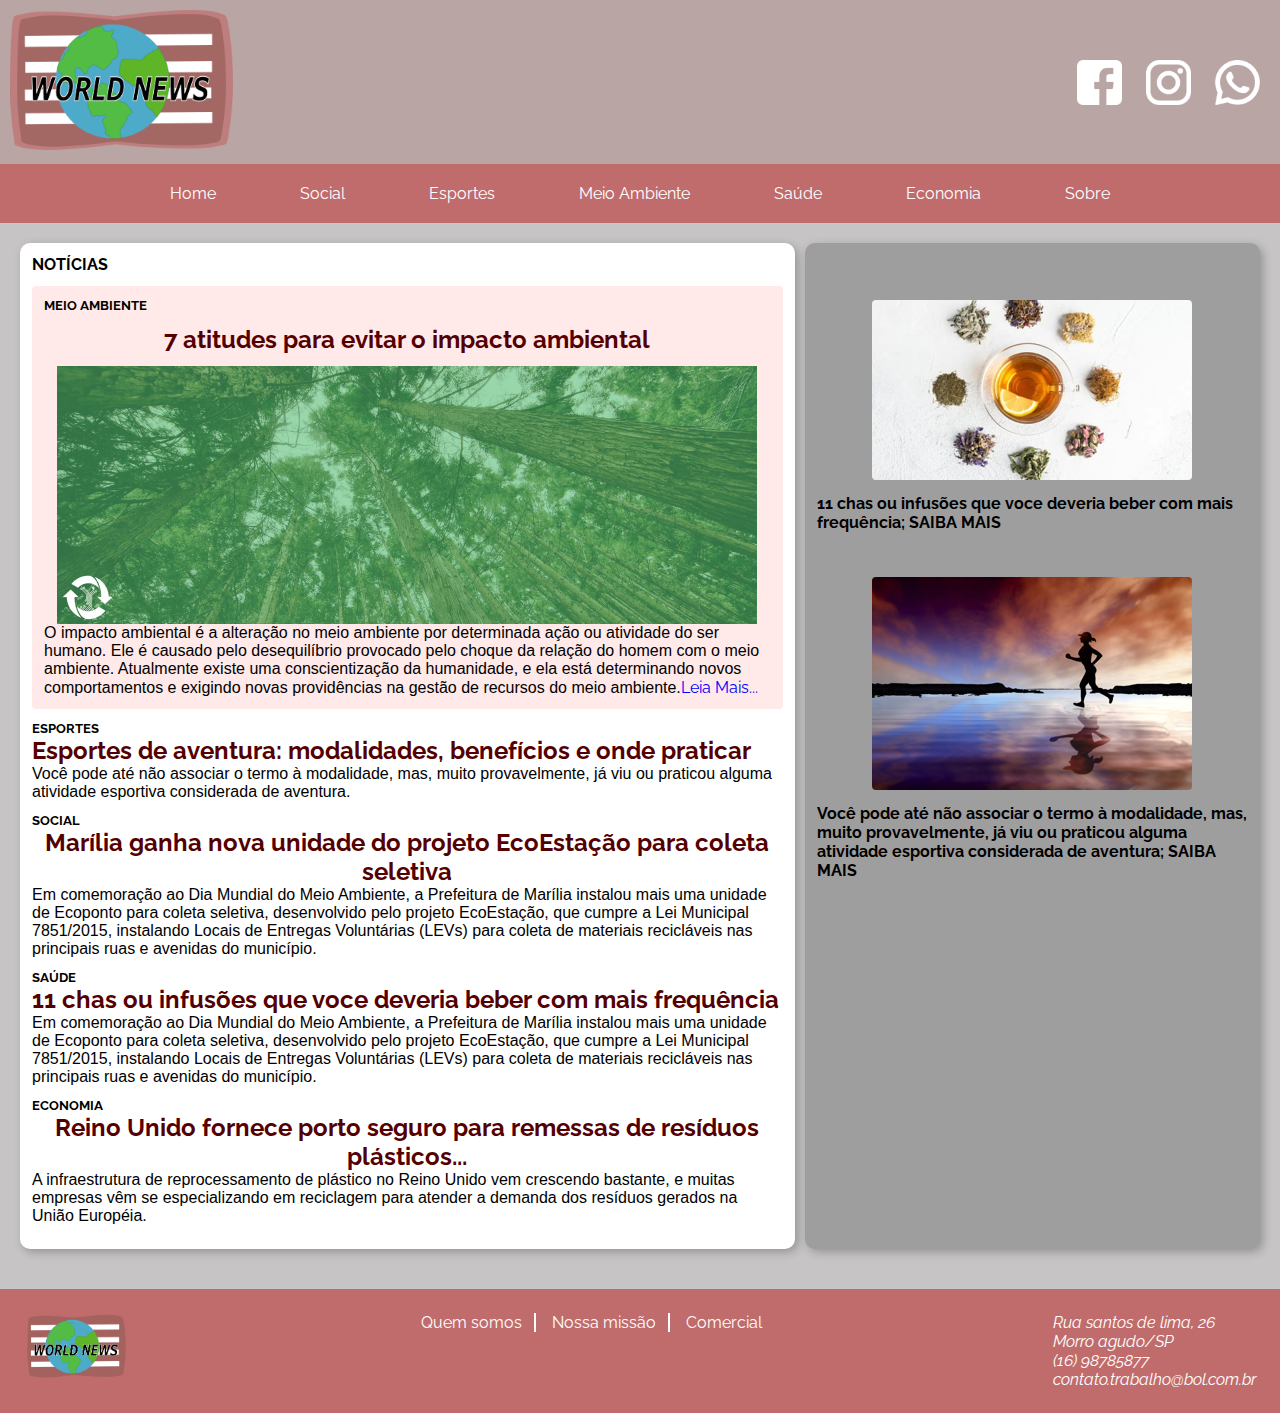
<file: index.html>
<!DOCTYPE html>
<html lang="en">
<head>
    <meta charset="UTF-8">
    <meta http-equiv="X-UA-Compatible" content="IE=edge">
    <meta name="viewport" content="width=device-width, initial-scale=1.0">
    <link rel="icon" type="image/png" sizes="32x32" href="/favicon-32x32.png">
    <link rel="icon" type="image/png" sizes="16x16" href="/favicon-16x16.png">
    <link rel="shortcut icon" href="img/favicon.ico" type="image/x-icon">
    <link rel="stylesheet" href="css/style.css">
    <title>World News</title>
</head>
<body>
    <header id="cabecalho">
        <a href="index.html">
            <img  id="logo" src="img/New_logo.png" alt="mundo-noticias">
        </a>    
        <nav id="social">
            <ul>
                <li>
                    <a href="#">
                        <img src="img/facebook-64x64.png" alt="Facebook">
                        <span>/World_News</span>
                    </a>
                </li>
                <li>
                    <a href="#">
                        <img src="img/instagram-64x64.png" alt="Instagram">
                        <span>@World_News</span>
                    </a>
                </li>
                <li>
                    <a href="#">
                        <img src="img/whatsapp-64x64.png" alt="Whatspp">
                        <span>16-991651452</span>
                    </a>
                </li>
            </ul>
        </nav>
    </header>

    <nav id="menu">
        <div id="menu-contraido">
            <input type="checkbox">
            <span></span>
        
            <ul>
                <li>
                    <a href="index.html">Home</a>
                </li>

                <li>
                    <a href="social.html">Social</a>
                </li>

                <li>
                    <a href="esportes.html">Esportes</a>
                </li>

                <li>
                    <a href="meio-ambiente.html">Meio Ambiente</a>
                </li>

                <li>
                    <a href="saude.html">Saúde</a>
                </li>

                <li>
                    <a href="economia.html">Economia</a>
                </li>

                <li>
                    <a href="sobre.html">Sobre</a>
                </li>

            </ul>
        </div>
    </nav>

    <div id="content">
        <main id="area-conteudo">
            <h1>Notícias</h1>
            <article class="destaque">
                <h2>Meio ambiente</h2>
                <h1 class="title-destaque"><a href="meio-ambiente.html">7 atitudes para evitar o impacto ambiental</a></h1>
                <img src="img/impacto-ambiental.png" alt="meio-ambiente">
                <p>O impacto ambiental é a alteração no meio ambiente por determinada ação ou atividade do ser humano. Ele é causado pelo desequilíbrio provocado pelo choque da relação do homem com o meio ambiente. Atualmente existe uma conscientização da humanidade, e ela está determinando novos comportamentos e exigindo novas providências na gestão de recursos do meio ambiente.<a href="/meio-ambiente.html">Leia Mais...</a></p>
            </article>

            <article> 
                <h2>Esportes</h2>
                <h1 class="body-article"><a href="esportes.html">Esportes de aventura: modalidades, benefícios e onde praticar</a></h1>
                <p>Você pode até não associar o termo à modalidade, mas, muito provavelmente, já viu ou praticou alguma atividade esportiva considerada de aventura.</p>
            </article>

            <article> 
                <h2>Social</h2>
                <h1 class="body-article"><a href="social.html">Marília ganha nova unidade do projeto EcoEstação para coleta seletiva</a></h1>
                <p>Em comemoração ao Dia Mundial do Meio Ambiente, a Prefeitura de Marília instalou mais uma unidade de Ecoponto para coleta seletiva, desenvolvido pelo projeto EcoEstação, que cumpre a Lei Municipal 7851/2015, instalando Locais de Entregas Voluntárias (LEVs) para coleta de materiais recicláveis nas principais ruas e avenidas do município.</p>
            </article>

            <article> 
                <h2>Saúde</h2>
                <h1 class="body-article"><a href="saude.html">11 chas ou infusões que voce deveria beber com mais frequência</a></h1>
                <p>Em comemoração ao Dia Mundial do Meio Ambiente, a Prefeitura de Marília instalou mais uma unidade de Ecoponto para coleta seletiva, desenvolvido pelo projeto EcoEstação, que cumpre a Lei Municipal 7851/2015, instalando Locais de Entregas Voluntárias (LEVs) para coleta de materiais recicláveis nas principais ruas e avenidas do município.</p>
            </article>

            <article> 
                <h2>Economia</h2>
                <h1 class="body-article"><a href="economia.html">Reino Unido fornece porto seguro para remessas de resíduos plásticos...</a></h1>
                <p>A infraestrutura de reprocessamento de plástico no Reino Unido vem crescendo bastante, e muitas empresas vêm se especializando em reciclagem para atender a demanda dos resíduos gerados na União Européia.</p>
            </article>
        </main>

        <aside>
            <article>
                <img src="img/cha-aside.png" alt="Foto de folhas" title="Foto: sohail">
                <h1><a href="saude.html">11 chas ou infusões que voce deveria beber com mais frequência; SAIBA MAIS</a></h1>
            </article>

            <article>
                <img src="img/aside-corrida.png" alt="Esporte" title="Foto: sohail">
                <h1><a href="esportes.html"><p>Você pode até não associar o termo à modalidade, mas, muito provavelmente, já viu ou praticou alguma atividade esportiva considerada de aventura; SAIBA MAIS</p></a></h1>
            </article>
        </aside>

    </div>

    <footer>
        <img src="img/New_logo.png" alt="logo"/> 
        <ul>
            <li><a href="#">Quem somos</a></li>
            <li><a href="#">Nossa missão</a></li>
            <li><a href="#">Comercial</a></li>
        </ul>
        <address>
            Rua santos de lima, 26<br>
            Morro agudo/SP<br>
            <a href="tell:+551698785877">(16) 98785877</a><br>
            <a href="mailto:contato.trabalho@bol.com.br">contato.trabalho@bol.com.br</a>
        </address>
    </footer>
    
</body>
</html>
</file>
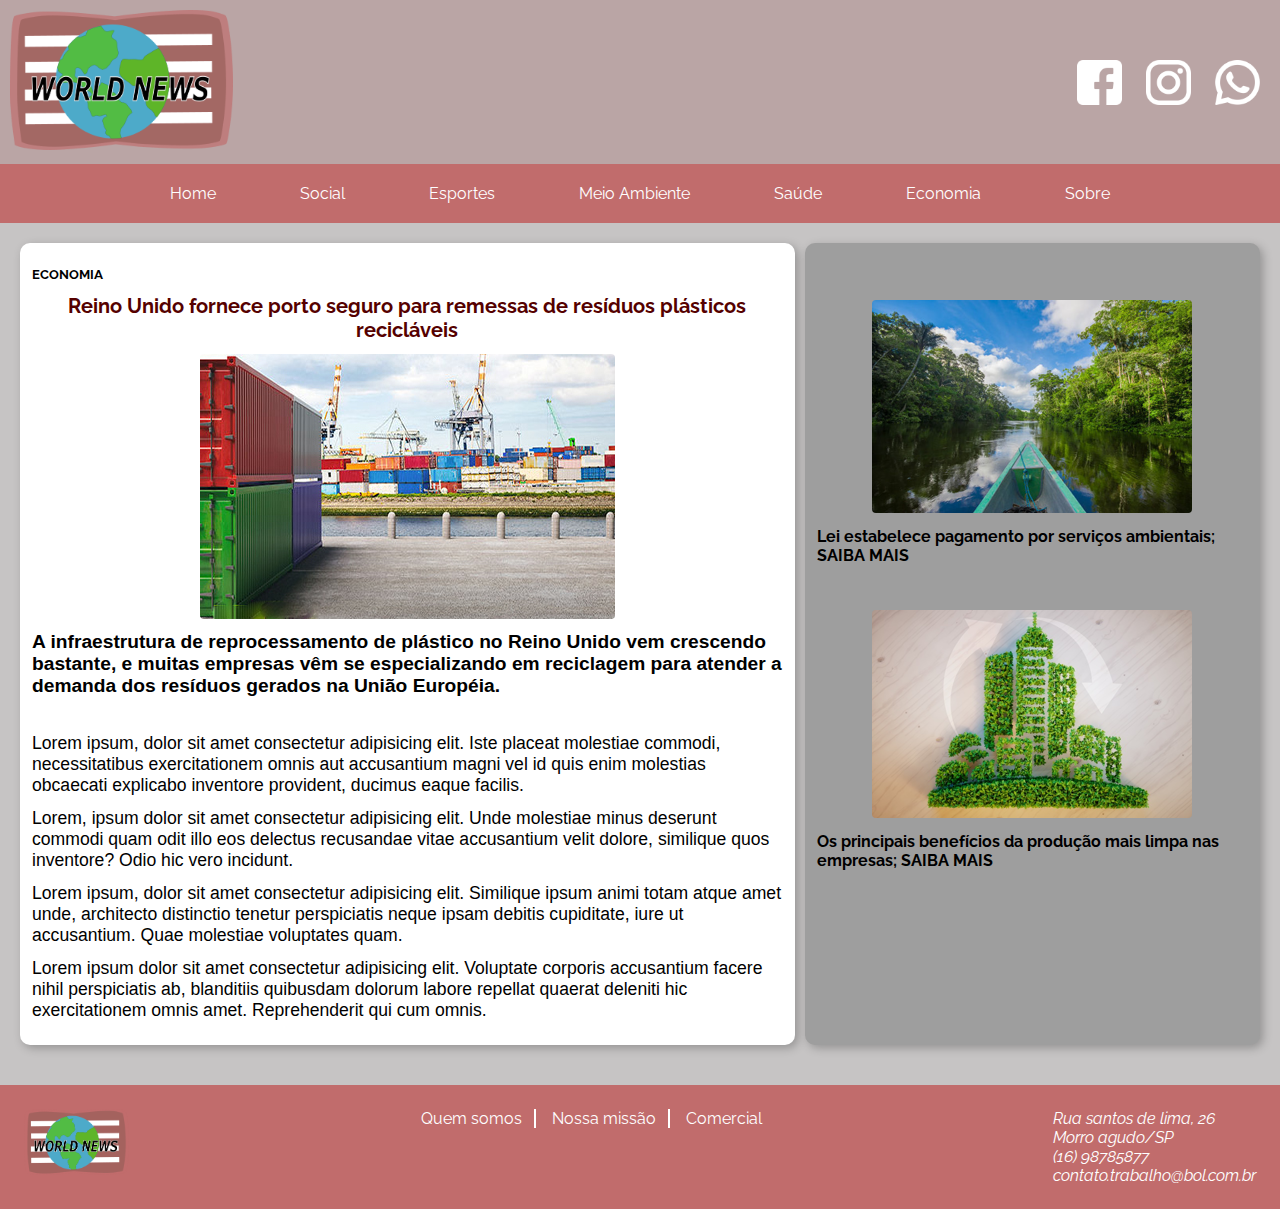
<file: economia.html>
<!DOCTYPE html>
<html lang="en">
<head>
    <meta charset="UTF-8">
    <meta http-equiv="X-UA-Compatible" content="IE=edge">
    <meta name="viewport" content="width=device-width, initial-scale=1.0">
    <link rel="icon" type="image/png" sizes="32x32" href="/favicon-32x32.png">
    <link rel="icon" type="image/png" sizes="16x16" href="/favicon-16x16.png">
    <link rel="shortcut icon" href="img/favicon.ico" type="image/x-icon">
    <link rel="stylesheet" href="css/style.css">
    <title>World News</title>
</head>
<body>
    <header id="cabecalho">
        <a href="index.html">
            <img  id="logo" src="img/New_logo.png" alt="mundo-noticias">
        </a>    
        <nav id="social">
            <ul>
                <li>
                    <a href="#">
                        <img src="img/facebook-64x64.png" alt="Facebook">
                        <span>/World_News</span>
                    </a>
                </li>
                <li>
                    <a href="#">
                        <img src="img/instagram-64x64.png" alt="Instagram">
                        <span>@World_News</span>
                    </a>
                </li>
                <li>
                    <a href="#">
                        <img src="img/whatsapp-64x64.png" alt="Whatspp">
                        <span>16-991651452</span>
                    </a>
                </li>
            </ul>
        </nav>
    </header>

    <nav id="menu">
        <div id="menu-contraido">
            <input type="checkbox">
            <span></span>
        
            <ul>
                <li>
                    <a href="index.html">Home</a>
                </li>

                <li>
                    <a href="social.html">Social</a>
                </li>

                <li>
                    <a href="esportes.html">Esportes</a>
                </li>

                <li>
                    <a href="meio-ambiente.html">Meio Ambiente</a>
                </li>

                <li>
                    <a href="saude.html">Saúde</a>
                </li>

                <li>
                    <a href="economia.html">Economia</a>
                </li>

                <li>
                    <a href="sobre.html">Sobre</a>
                </li>

            </ul>
        </div>
    </nav>

    <div id="content">
        <main id="area-conteudo">
            <article class="individual">
                <h2>Economia</h2>
                <h1>Reino Unido fornece porto seguro para remessas de resíduos plásticos recicláveis</h1>
                <img src="img/economia.png" alt="saúde">
                <div class="foto-texto">
                    <p>A infraestrutura de reprocessamento de plástico no Reino Unido vem crescendo bastante, e muitas empresas vêm se especializando em reciclagem para atender a demanda dos resíduos gerados na União Européia.</p>
                </div>
                <p>Lorem ipsum, dolor sit amet consectetur adipisicing elit. Iste placeat molestiae commodi, necessitatibus exercitationem omnis aut accusantium magni vel id quis enim molestias obcaecati explicabo inventore provident, ducimus eaque facilis.</p>
                
                <p>Lorem, ipsum dolor sit amet consectetur adipisicing elit. Unde molestiae minus deserunt commodi quam odit illo eos delectus recusandae vitae accusantium velit dolore, similique quos inventore? Odio hic vero incidunt.</p>

                <p>Lorem ipsum, dolor sit amet consectetur adipisicing elit. Similique ipsum animi totam atque amet unde, architecto distinctio tenetur perspiciatis neque ipsam debitis cupiditate, iure ut accusantium. Quae molestiae voluptates quam.</p>

                <p>Lorem ipsum dolor sit amet consectetur adipisicing elit. Voluptate corporis accusantium facere nihil perspiciatis ab, blanditiis quibusdam dolorum labore repellat quaerat deleniti hic exercitationem omnis amet. Reprehenderit qui cum omnis.</p>
            </article>
        </main>

        <aside>
            <article>
                <img src="img/preservação.png" alt="Serviço ambiental" title="Foto: sohail">
                <h1><a href="economia.html">Lei estabelece pagamento por serviços ambientais; SAIBA MAIS</a></h1>
            </article>

            <article>
                <img src="img/producao-limpa.png" alt="Beneficios da produção" title="Foto: sohail">
                <h1><a href="economia.html">Os principais benefícios da produção mais limpa nas empresas; SAIBA MAIS</a></h1>
            </article>
        </aside>

    </div>

    <footer>
        <img src="img/New_logo.png" alt="logo"/> 
        <ul>
            <li><a href="#">Quem somos</a></li>
            <li><a href="#">Nossa missão</a></li>
            <li><a href="#">Comercial</a></li>
        </ul>
        <address>
            Rua santos de lima, 26<br>
            Morro agudo/SP<br>
            <a href="tell:+551698785877">(16) 98785877</a><br>
            <a href="mailto:contato.trabalho@bol.com.br">contato.trabalho@bol.com.br</a>
        </address>
    </footer>
    
</body>
</html>
</file>
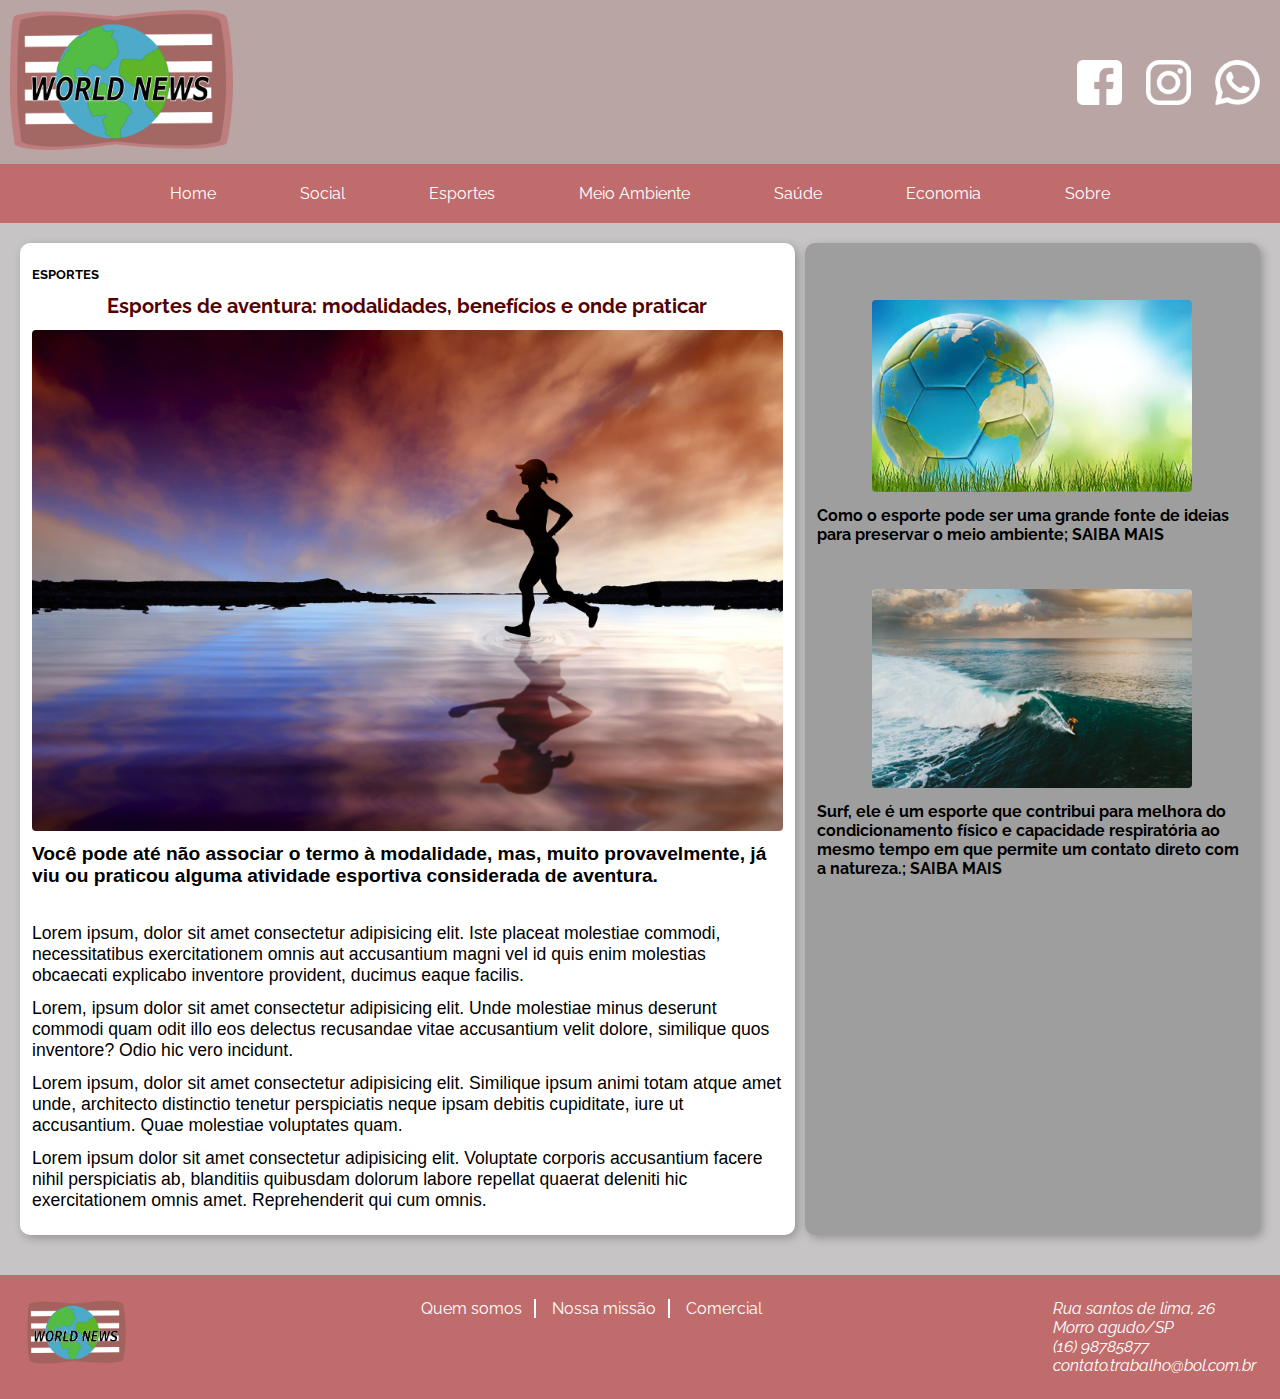
<file: esportes.html>
<!DOCTYPE html>
<html lang="en">
<head>
    <meta charset="UTF-8">
    <meta http-equiv="X-UA-Compatible" content="IE=edge">
    <meta name="viewport" content="width=device-width, initial-scale=1.0">
    <link rel="icon" type="image/png" sizes="32x32" href="/favicon-32x32.png">
    <link rel="icon" type="image/png" sizes="16x16" href="/favicon-16x16.png">
    <link rel="shortcut icon" href="img/favicon.ico" type="image/x-icon">
    <link rel="stylesheet" href="css/style.css">
    <title>World News</title>
</head>
<body>
    <header id="cabecalho">
        <a href="index.html">
            <img  id="logo" src="img/New_logo.png" alt="mundo-noticias">
        </a>    
        <nav id="social">
            <ul>
                <li>
                    <a href="#">
                        <img src="img/facebook-64x64.png" alt="Facebook">
                        <span>/World_News</span>
                    </a>
                </li>
                <li>
                    <a href="#">
                        <img src="img/instagram-64x64.png" alt="Instagram">
                        <span>@World_News</span>
                    </a>
                </li>
                <li>
                    <a href="#">
                        <img src="img/whatsapp-64x64.png" alt="Whatspp">
                        <span>16-991651452</span>
                    </a>
                </li>
            </ul>
        </nav>
    </header>

    <nav id="menu">
        <div id="menu-contraido">
            <input type="checkbox">
            <span></span>
        
            <ul>
                <li>
                    <a href="index.html">Home</a>
                </li>

                <li>
                    <a href="social.html">Social</a>
                </li>

                <li>
                    <a href="esportes.html">Esportes</a>
                </li>

                <li>
                    <a href="meio-ambiente.html">Meio Ambiente</a>
                </li>

                <li>
                    <a href="saude.html">Saúde</a>
                </li>

                <li>
                    <a href="economia.html">Economia</a>
                </li>

                <li>
                    <a href="sobre.html">Sobre</a>
                </li>

            </ul>
        </div>
    </nav>

    <div id="content">
        <main id="area-conteudo">
            <article class="individual">
                <h2>Esportes</h2>
                <h1>Esportes de aventura: modalidades, benefícios e onde praticar</h1>
                <img src="img/corrida.png" alt="Esportes">
                <div class="foto-texto">
                    <p>Você pode até não associar o termo à modalidade, mas, muito provavelmente, já viu ou praticou alguma atividade esportiva considerada de aventura.</p>
                </div>
                <p>Lorem ipsum, dolor sit amet consectetur adipisicing elit. Iste placeat molestiae commodi, necessitatibus exercitationem omnis aut accusantium magni vel id quis enim molestias obcaecati explicabo inventore provident, ducimus eaque facilis.</p>
                
                <p>Lorem, ipsum dolor sit amet consectetur adipisicing elit. Unde molestiae minus deserunt commodi quam odit illo eos delectus recusandae vitae accusantium velit dolore, similique quos inventore? Odio hic vero incidunt.</p>

                <p>Lorem ipsum, dolor sit amet consectetur adipisicing elit. Similique ipsum animi totam atque amet unde, architecto distinctio tenetur perspiciatis neque ipsam debitis cupiditate, iure ut accusantium. Quae molestiae voluptates quam.</p>

                <p>Lorem ipsum dolor sit amet consectetur adipisicing elit. Voluptate corporis accusantium facere nihil perspiciatis ab, blanditiis quibusdam dolorum labore repellat quaerat deleniti hic exercitationem omnis amet. Reprehenderit qui cum omnis.</p>
            </article>
        </main>

        <aside>
            <article>
                <img src="img/aside-esporte.png" alt="Esporte-meio-ambiente" title="Foto: sohail">
                <h1><a href="esportes.html">Como o esporte pode ser uma grande fonte de ideias para preservar o meio ambiente; SAIBA MAIS</a></h1>
            </article>

            <article>
                <img src="img/surf.png" alt="Surf" title="Foto: sohail">
                <h1><a href="esportes.html">Surf, ele é um esporte que contribui para melhora do condicionamento físico e capacidade respiratória ao mesmo tempo em que permite um contato direto com a natureza.; SAIBA MAIS</a></h1>
            </article>
        </aside>

    </div>

    <footer>
        <img src="img/New_logo.png" alt="logo"/> 
        <ul>
            <li><a href="#">Quem somos</a></li>
            <li><a href="#">Nossa missão</a></li>
            <li><a href="#">Comercial</a></li>
        </ul>
        <address>
            Rua santos de lima, 26<br>
            Morro agudo/SP<br>
            <a href="tell:+551698785877">(16) 98785877</a><br>
            <a href="mailto:contato.trabalho@bol.com.br">contato.trabalho@bol.com.br</a>
        </address>
    </footer>
    
</body>
</html>
</file>
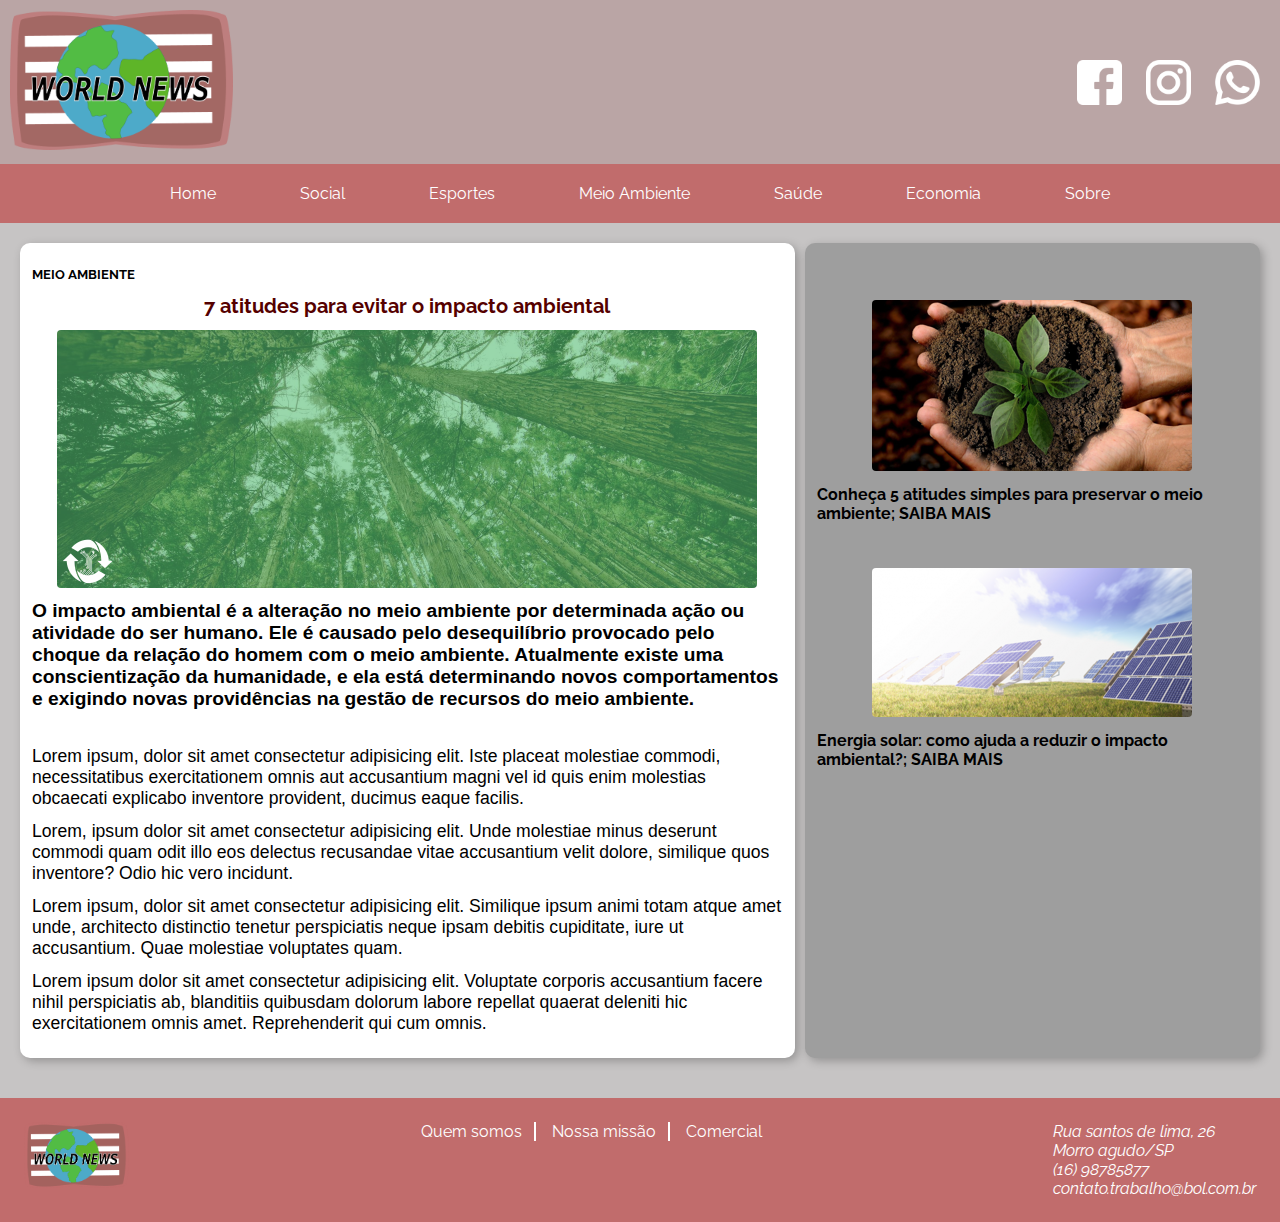
<file: meio-ambiente.html>
<!DOCTYPE html>
<html lang="en">
<head>
    <meta charset="UTF-8">
    <meta http-equiv="X-UA-Compatible" content="IE=edge">
    <meta name="viewport" content="width=device-width, initial-scale=1.0">
    <link rel="icon" type="image/png" sizes="32x32" href="/favicon-32x32.png">
    <link rel="icon" type="image/png" sizes="16x16" href="/favicon-16x16.png">
    <link rel="shortcut icon" href="img/favicon.ico" type="image/x-icon">
    <link rel="stylesheet" href="css/style.css">
    <title>World News</title>
</head>
<body>
    <header id="cabecalho">
        <a href="index.html">
            <img  id="logo" src="img/New_logo.png" alt="mundo-noticias">
        </a>    
        <nav id="social">
            <ul>
                <li>
                    <a href="#">
                        <img src="img/facebook-64x64.png" alt="Facebook">
                        <span>/World_News</span>
                    </a>
                </li>
                <li>
                    <a href="#">
                        <img src="img/instagram-64x64.png" alt="Instagram">
                        <span>@World_News</span>
                    </a>
                </li>
                <li>
                    <a href="#">
                        <img src="img/whatsapp-64x64.png" alt="Whatspp">
                        <span>16-991651452</span>
                    </a>
                </li>
            </ul>
        </nav>
    </header>

    <nav id="menu">
        <div id="menu-contraido">
            <input type="checkbox">
            <span></span>
        
            <ul>
                <li>
                    <a href="index.html">Home</a>
                </li>

                <li>
                    <a href="social.html">Social</a>
                </li>

                <li>
                    <a href="esportes.html">Esportes</a>
                </li>

                <li>
                    <a href="meio-ambiente.html">Meio Ambiente</a>
                </li>

                <li>
                    <a href="saude.html">Saúde</a>
                </li>

                <li>
                    <a href="economia.html">Economia</a>
                </li>

                <li>
                    <a href="sobre.html">Sobre</a>
                </li>

            </ul>
        </div>
    </nav>

    <div id="content">
        <main id="area-conteudo">
            <article class="individual">
                <h2>Meio ambiente</h2>
                <h1>7 atitudes para evitar o impacto ambiental</h1>
                <img src="img/impacto-ambiental.png" alt="meio-ambiente">
                <div class="foto-texto">
                    <p>O impacto ambiental é a alteração no meio ambiente por determinada ação ou atividade do ser humano. Ele é causado pelo desequilíbrio provocado pelo choque da relação do homem com o meio ambiente. Atualmente existe uma conscientização da humanidade, e ela está determinando novos comportamentos e exigindo novas providências na gestão de recursos do meio ambiente.</p>
                </div>
                <p>Lorem ipsum, dolor sit amet consectetur adipisicing elit. Iste placeat molestiae commodi, necessitatibus exercitationem omnis aut accusantium magni vel id quis enim molestias obcaecati explicabo inventore provident, ducimus eaque facilis.</p>
                
                <p>Lorem, ipsum dolor sit amet consectetur adipisicing elit. Unde molestiae minus deserunt commodi quam odit illo eos delectus recusandae vitae accusantium velit dolore, similique quos inventore? Odio hic vero incidunt.</p>

                <p>Lorem ipsum, dolor sit amet consectetur adipisicing elit. Similique ipsum animi totam atque amet unde, architecto distinctio tenetur perspiciatis neque ipsam debitis cupiditate, iure ut accusantium. Quae molestiae voluptates quam.</p>

                <p>Lorem ipsum dolor sit amet consectetur adipisicing elit. Voluptate corporis accusantium facere nihil perspiciatis ab, blanditiis quibusdam dolorum labore repellat quaerat deleniti hic exercitationem omnis amet. Reprehenderit qui cum omnis.</p>
            </article>
        </main>

        <aside>
            <article>
                <img src="img/dicas-preservacao.png" alt="sol" title="Foto: sohail">
                <h1><a href="meio-ambiente.html">Conheça 5 atitudes simples para preservar o meio ambiente; SAIBA MAIS</a></h1>
            </article>

            <article>
                <img src="img/energia-solar.png" alt="sol" title="Foto: sohail">
                <h1><a href="meio-ambiente.html">Energia solar: como ajuda a reduzir o impacto ambiental?; SAIBA MAIS</a></h1>
            </article>
        </aside>

    </div>

    <footer>
        <img src="img/New_logo.png" alt="logo"/> 
        <ul>
            <li><a href="#">Quem somos</a></li>
            <li><a href="#">Nossa missão</a></li>
            <li><a href="#">Comercial</a></li>
        </ul>
        <address>
            Rua santos de lima, 26<br>
            Morro agudo/SP<br>
            <a href="tell:+551698785877">(16) 98785877</a><br>
            <a href="mailto:contato.trabalho@bol.com.br">contato.trabalho@bol.com.br</a>
        </address>
    </footer>
    
</body>
</html>
</file>
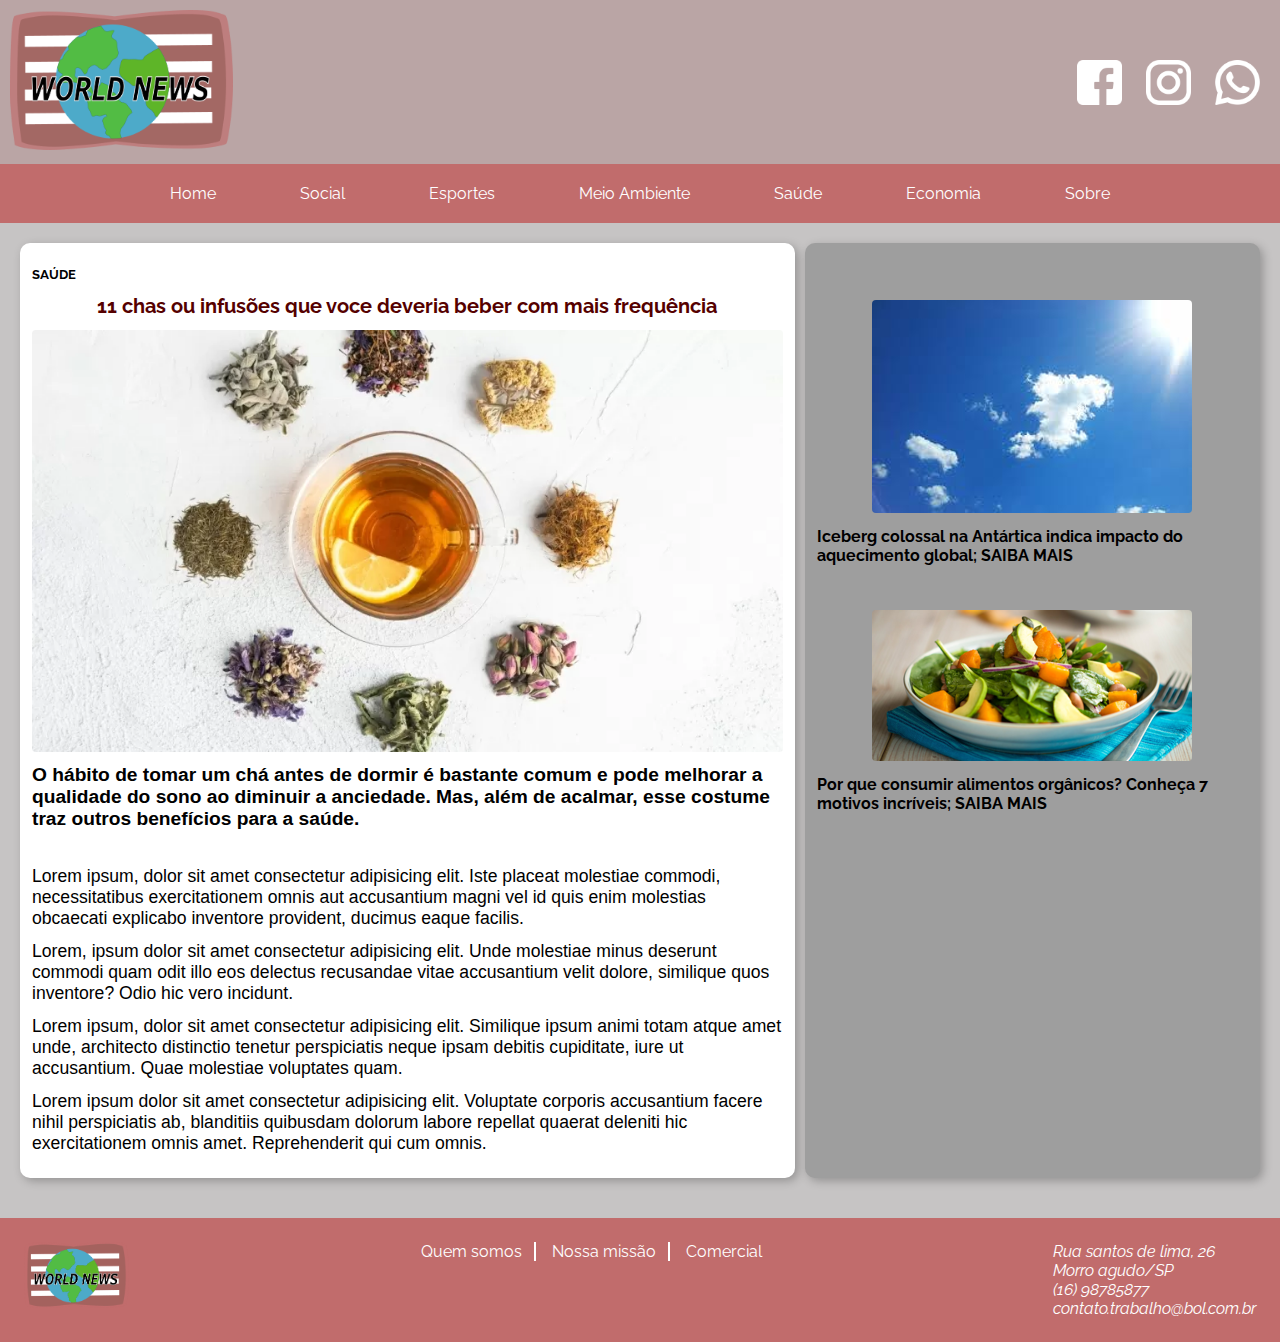
<file: saude.html>
<!DOCTYPE html>
<html lang="en">
<head>
    <meta charset="UTF-8">
    <meta http-equiv="X-UA-Compatible" content="IE=edge">
    <meta name="viewport" content="width=device-width, initial-scale=1.0">
    <link rel="icon" type="image/png" sizes="32x32" href="/favicon-32x32.png">
    <link rel="icon" type="image/png" sizes="16x16" href="/favicon-16x16.png">
    <link rel="shortcut icon" href="img/favicon.ico" type="image/x-icon">
    <link rel="stylesheet" href="css/style.css">
    <title>World News</title>
</head>
<body>
    <header id="cabecalho">
        <a href="index.html">
            <img  id="logo" src="img/New_logo.png" alt="mundo-noticias">
        </a>    
        <nav id="social">
            <ul>
                <li>
                    <a href="#">
                        <img src="img/facebook-64x64.png" alt="Facebook">
                        <span>/World_News</span>
                    </a>
                </li>
                <li>
                    <a href="#">
                        <img src="img/instagram-64x64.png" alt="Instagram">
                        <span>@World_News</span>
                    </a>
                </li>
                <li>
                    <a href="#">
                        <img src="img/whatsapp-64x64.png" alt="Whatspp">
                        <span>16-991651452</span>
                    </a>
                </li>
            </ul>
        </nav>
    </header>

    <nav id="menu">
        <div id="menu-contraido">
            <input type="checkbox">
            <span></span>
        
            <ul>
                <li>
                    <a href="index.html">Home</a>
                </li>

                <li>
                    <a href="social.html">Social</a>
                </li>

                <li>
                    <a href="esportes.html">Esportes</a>
                </li>

                <li>
                    <a href="meio-ambiente.html">Meio Ambiente</a>
                </li>

                <li>
                    <a href="saude.html">Saúde</a>
                </li>

                <li>
                    <a href="economia.html">Economia</a>
                </li>

                <li>
                    <a href="sobre.html">Sobre</a>
                </li>

            </ul>
        </div>
    </nav>

    <div id="content">
        <main id="area-conteudo">
            <article class="individual">
                <h2>Saúde</h2>
                <h1>11 chas ou infusões que voce deveria beber com mais frequência</h1>
                <img src="img/cha.png" alt="saúde">
                <div class="foto-texto">
                    <p>O hábito de tomar um chá antes de dormir é bastante comum e pode melhorar a qualidade do sono ao diminuir a anciedade. Mas, além de acalmar, esse costume traz outros benefícios para a saúde.</p>
                </div>
                <p>Lorem ipsum, dolor sit amet consectetur adipisicing elit. Iste placeat molestiae commodi, necessitatibus exercitationem omnis aut accusantium magni vel id quis enim molestias obcaecati explicabo inventore provident, ducimus eaque facilis.</p>
                
                <p>Lorem, ipsum dolor sit amet consectetur adipisicing elit. Unde molestiae minus deserunt commodi quam odit illo eos delectus recusandae vitae accusantium velit dolore, similique quos inventore? Odio hic vero incidunt.</p>

                <p>Lorem ipsum, dolor sit amet consectetur adipisicing elit. Similique ipsum animi totam atque amet unde, architecto distinctio tenetur perspiciatis neque ipsam debitis cupiditate, iure ut accusantium. Quae molestiae voluptates quam.</p>

                <p>Lorem ipsum dolor sit amet consectetur adipisicing elit. Voluptate corporis accusantium facere nihil perspiciatis ab, blanditiis quibusdam dolorum labore repellat quaerat deleniti hic exercitationem omnis amet. Reprehenderit qui cum omnis.</p>
            </article>
        </main>

        <aside>
            <article>
                <img src="img/saude-sol.png" alt="sol" title="Foto: sohail">
                <h1><a href="saude.html">Iceberg colossal na Antártica indica impacto do aquecimento global; SAIBA MAIS</a></h1>
            </article>

            <article>
                <img src="img/refeicao-saudavel.png" alt="sol" title="Foto: sohail">
                <h1><a href="saude.html">Por que consumir alimentos orgânicos? Conheça 7 motivos incríveis; SAIBA MAIS</a></h1>
            </article>
        </aside>

    </div>

    <footer>
        <img src="img/New_logo.png" alt="logo"/> 
        <ul>
            <li><a href="#">Quem somos</a></li>
            <li><a href="#">Nossa missão</a></li>
            <li><a href="#">Comercial</a></li>
        </ul>
        <address>
            Rua santos de lima, 26<br>
            Morro agudo/SP<br>
            <a href="tell:+551698785877">(16) 98785877</a><br>
            <a href="mailto:contato.trabalho@bol.com.br">contato.trabalho@bol.com.br</a>
        </address>
    </footer>
    
</body>
</html>
</file>
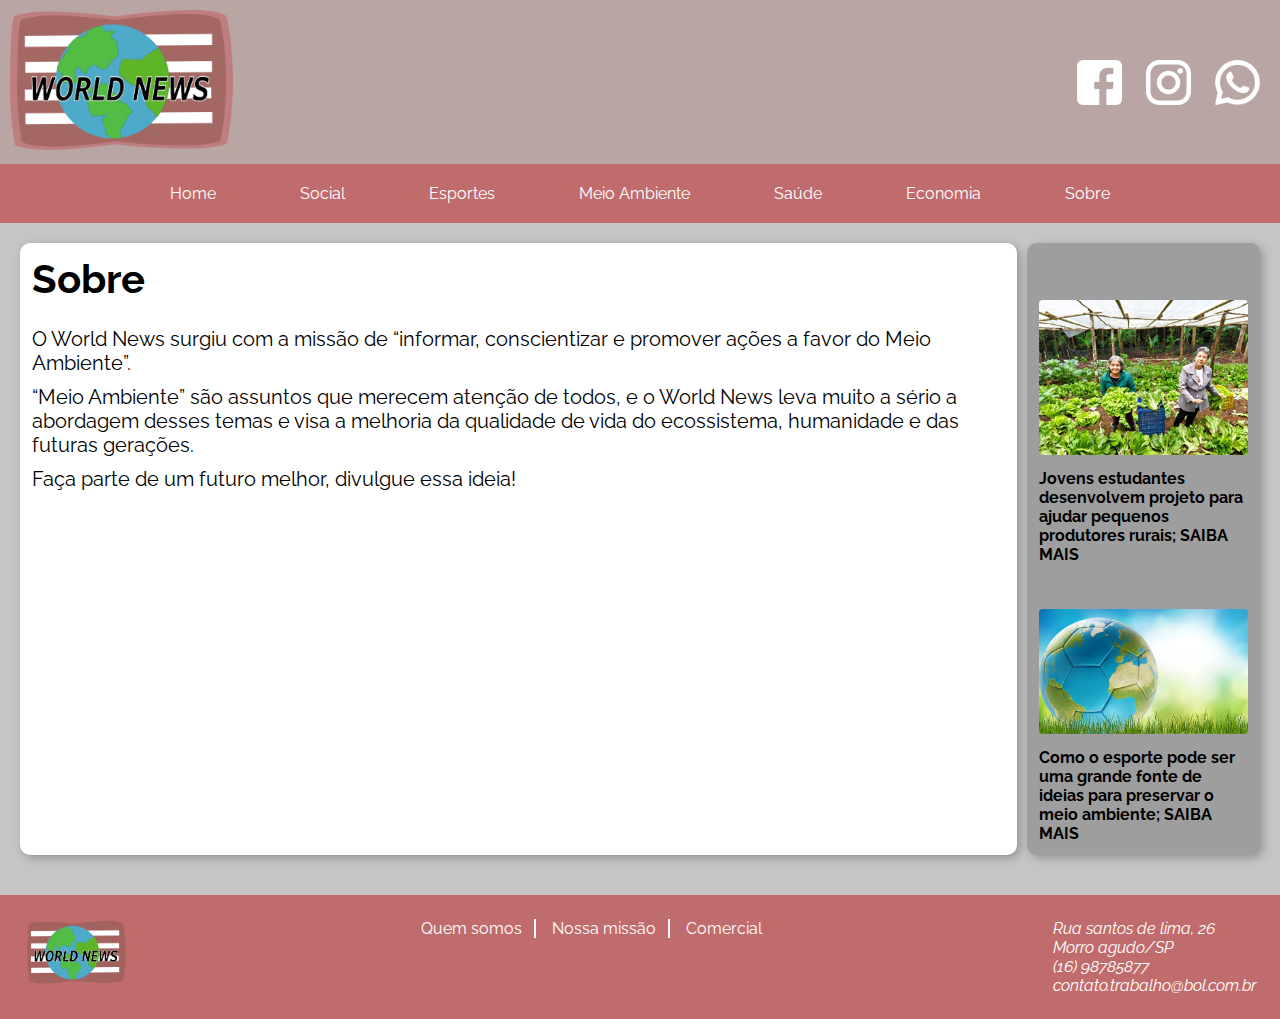
<file: sobre.html>
<!DOCTYPE html>
<html lang="en">
<head>
    <meta charset="UTF-8">
    <meta http-equiv="X-UA-Compatible" content="IE=edge">
    <meta name="viewport" content="width=device-width, initial-scale=1.0">
    <link rel="icon" type="image/png" sizes="32x32" href="/favicon-32x32.png">
    <link rel="icon" type="image/png" sizes="16x16" href="/favicon-16x16.png">
    <link rel="shortcut icon" href="img/favicon.ico" type="image/x-icon">
    <link rel="stylesheet" href="css/style.css">
    <title>World News</title>
</head>
<body>
    <header id="cabecalho">
        <a href="index.html">
            <img  id="logo" src="img/New_logo.png" alt="mundo-noticias">
        </a>    
        <nav id="social">
            <ul>
                <li>
                    <a href="#">
                        <img src="img/facebook-64x64.png" alt="Facebook">
                        <span>/World_News</span>
                    </a>
                </li>
                <li>
                    <a href="#">
                        <img src="img/instagram-64x64.png" alt="Instagram">
                        <span>@World_News</span>
                    </a>
                </li>
                <li>
                    <a href="#">
                        <img src="img/whatsapp-64x64.png" alt="Whatspp">
                        <span>16-991651452</span>
                    </a>
                </li>
            </ul>
        </nav>
    </header>

    <nav id="menu">
        <div id="menu-contraido">
            <input type="checkbox">
            <span></span>
        
            <ul>
                <li>
                    <a href="index.html">Home</a>
                </li>

                <li>
                    <a href="social.html">Social</a>
                </li>

                <li>
                    <a href="esportes.html">Esportes</a>
                </li>

                <li>
                    <a href="meio-ambiente.html">Meio Ambiente</a>
                </li>

                <li>
                    <a href="saude.html">Saúde</a>
                </li>

                <li>
                    <a href="economia.html">Economia</a>
                </li>

                <li>
                    <a href="sobre.html">Sobre</a>
                </li>

            </ul>
        </div>
    </nav>

    <div id="content">
        <main id="area-conteudo-sobre">
            <h2 id="title-social">Sobre</h2>
            <p>O World News surgiu com a missão de “informar, conscientizar e promover ações a favor do Meio Ambiente”.</p>
            <p>“Meio Ambiente” são assuntos que merecem atenção de todos, e o World News leva muito a sério a abordagem desses temas e visa a melhoria da qualidade de vida do ecossistema, humanidade e das futuras gerações.</p>    
            <p>Faça parte de um futuro melhor, divulgue essa ideia!</p>    
                
        </article>
        </main>

        <aside>
            <article>
                <img src="img/produtor-rural.png" alt="sol" title="Foto: sohail">
                <h1><a href="social.html">Jovens estudantes desenvolvem projeto para ajudar pequenos produtores rurais; SAIBA MAIS</a></h1>
            </article>

            <article>
                <img src="img/aside-esporte.png" alt="Esporte-meio-ambiente" title="Foto: sohail">
                <h1><a href="esportes.html">Como o esporte pode ser uma grande fonte de ideias para preservar o meio ambiente; SAIBA MAIS</a></h1>
            </article>
        </aside>

    </div>

    <footer>
        <img src="img/New_logo.png" alt="logo"/> 
        <ul>
            <li><a href="#">Quem somos</a></li>
            <li><a href="#">Nossa missão</a></li>
            <li><a href="#">Comercial</a></li>
        </ul>
        <address>
            Rua santos de lima, 26<br>
            Morro agudo/SP<br>
            <a href="tell:+551698785877">(16) 98785877</a><br>
            <a href="mailto:contato.trabalho@bol.com.br">contato.trabalho@bol.com.br</a>
        </address>
    </footer>
    
</body>
</html>
</file>
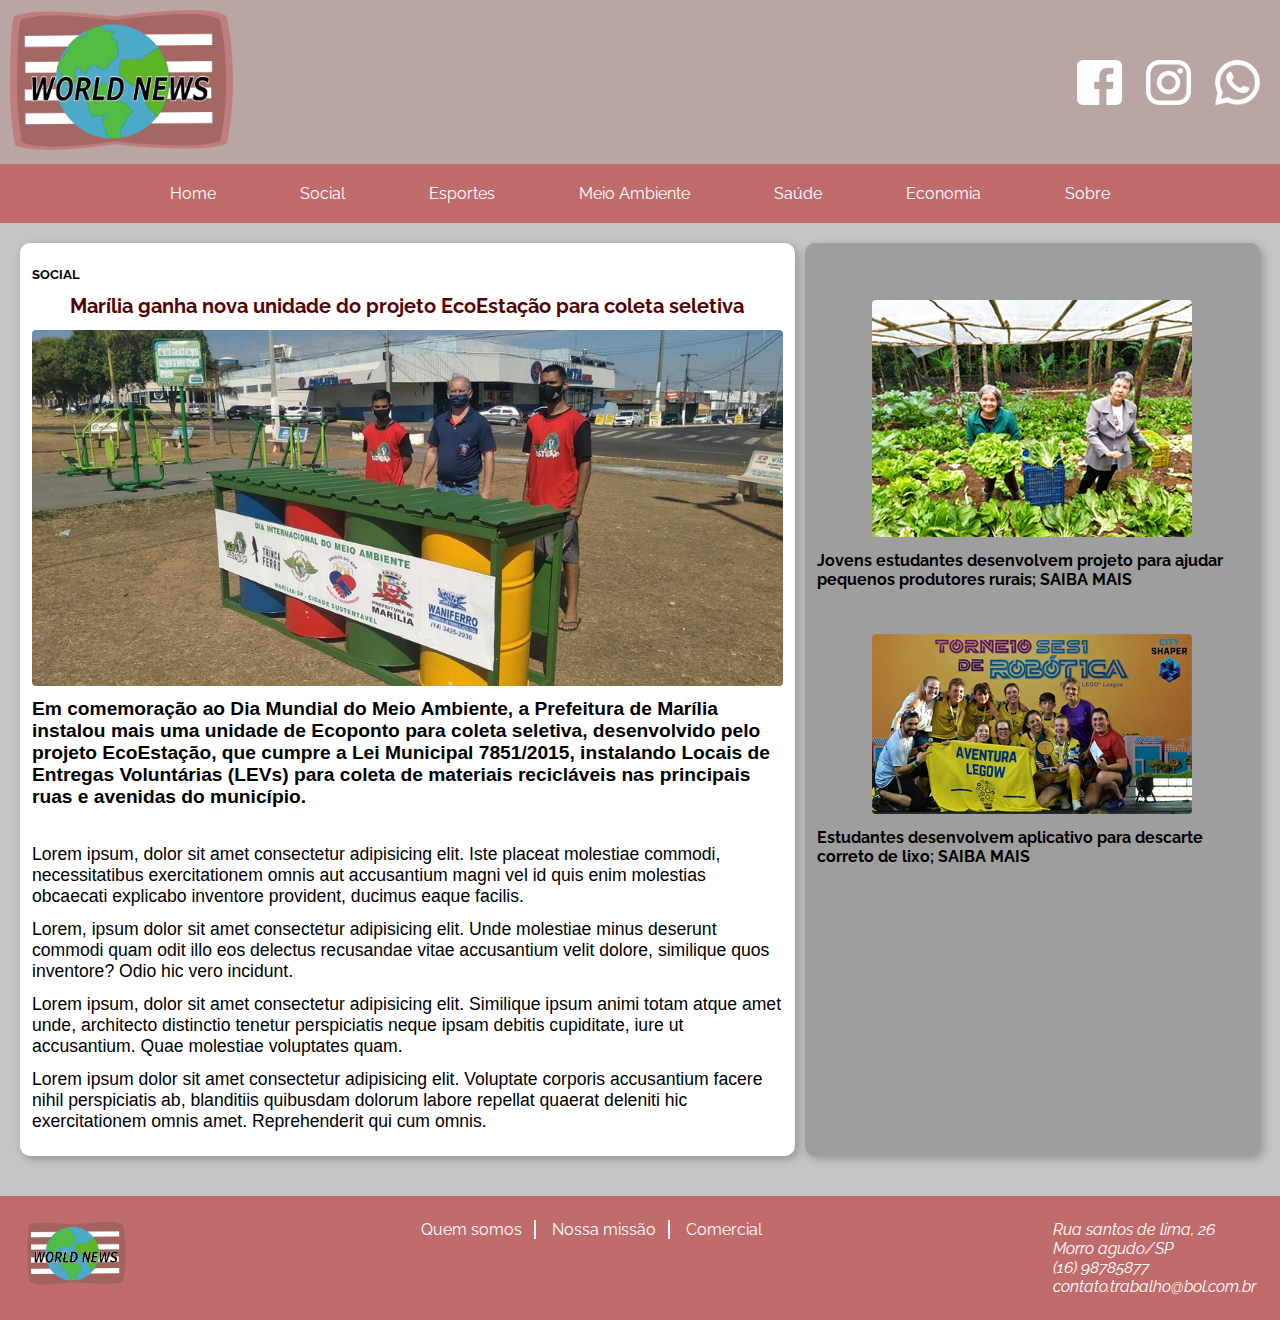
<file: social.html>
<!DOCTYPE html>
<html lang="en">
<head>
    <meta charset="UTF-8">
    <meta http-equiv="X-UA-Compatible" content="IE=edge">
    <meta name="viewport" content="width=device-width, initial-scale=1.0">
    <link rel="icon" type="image/png" sizes="32x32" href="/favicon-32x32.png">
    <link rel="icon" type="image/png" sizes="16x16" href="/favicon-16x16.png">
    <link rel="shortcut icon" href="img/favicon.ico" type="image/x-icon">
    <link rel="stylesheet" href="css/style.css">
    <title>World News</title>
</head>
<body>
    <header id="cabecalho">
        <a href="index.html">
            <img  id="logo" src="img/New_logo.png" alt="mundo-noticias">
        </a>    
        <nav id="social">
            <ul>
                <li>
                    <a href="#">
                        <img src="img/facebook-64x64.png" alt="Facebook">
                        <span>/World_News</span>
                    </a>
                </li>
                <li>
                    <a href="#">
                        <img src="img/instagram-64x64.png" alt="Instagram">
                        <span>@World_News</span>
                    </a>
                </li>
                <li>
                    <a href="#">
                        <img src="img/whatsapp-64x64.png" alt="Whatspp">
                        <span>16-991651452</span>
                    </a>
                </li>
            </ul>
        </nav>
    </header>

    <nav id="menu">
        <div id="menu-contraido">
            <input type="checkbox">
            <span></span>
        
            <ul>
                <li>
                    <a href="index.html">Home</a>
                </li>

                <li>
                    <a href="social.html">Social</a>
                </li>

                <li>
                    <a href="esportes.html">Esportes</a>
                </li>

                <li>
                    <a href="meio-ambiente.html">Meio Ambiente</a>
                </li>

                <li>
                    <a href="saude.html">Saúde</a>
                </li>

                <li>
                    <a href="economia.html">Economia</a>
                </li>

                <li>
                    <a href="sobre.html">Sobre</a>
                </li>

            </ul>
        </div>
    </nav>

    <div id="content">
        <main id="area-conteudo">
            <article class="individual">
                <h2>Social</h2>
                <h1>Marília ganha nova unidade do projeto EcoEstação para coleta seletiva</h1>
                <img src="img/ecoponto.png" alt="meio-ambiente">
                <div class="foto-texto">
                    <p>Em comemoração ao Dia Mundial do Meio Ambiente, a Prefeitura de Marília instalou mais uma unidade de Ecoponto para coleta seletiva, desenvolvido pelo projeto EcoEstação, que cumpre a Lei Municipal 7851/2015, instalando Locais de Entregas Voluntárias (LEVs) para coleta de materiais recicláveis nas principais ruas e avenidas do município.</p>
                </div>
                <p>Lorem ipsum, dolor sit amet consectetur adipisicing elit. Iste placeat molestiae commodi, necessitatibus exercitationem omnis aut accusantium magni vel id quis enim molestias obcaecati explicabo inventore provident, ducimus eaque facilis.</p>
                
                <p>Lorem, ipsum dolor sit amet consectetur adipisicing elit. Unde molestiae minus deserunt commodi quam odit illo eos delectus recusandae vitae accusantium velit dolore, similique quos inventore? Odio hic vero incidunt.</p>

                <p>Lorem ipsum, dolor sit amet consectetur adipisicing elit. Similique ipsum animi totam atque amet unde, architecto distinctio tenetur perspiciatis neque ipsam debitis cupiditate, iure ut accusantium. Quae molestiae voluptates quam.</p>

                <p>Lorem ipsum dolor sit amet consectetur adipisicing elit. Voluptate corporis accusantium facere nihil perspiciatis ab, blanditiis quibusdam dolorum labore repellat quaerat deleniti hic exercitationem omnis amet. Reprehenderit qui cum omnis.</p>
            </article>
        </main>

        <aside>
            <article>
                <img src="img/produtor-rural.png" alt="sol" title="Foto: sohail">
                <h1><a href="social.html">Jovens estudantes desenvolvem projeto para ajudar pequenos produtores rurais; SAIBA MAIS</a></h1>
            </article>

            <article>
                <img src="img/estudantes-sesi.png" alt="sol" title="Foto: sohail">
                <h1><a href="social.html">Estudantes desenvolvem aplicativo para descarte correto de lixo; SAIBA MAIS</a></h1>
            </article>
        </aside>

    </div>

    <footer>
        <img src="img/New_logo.png" alt="logo"/> 
        <ul>
            <li><a href="#">Quem somos</a></li>
            <li><a href="#">Nossa missão</a></li>
            <li><a href="#">Comercial</a></li>
        </ul>
        <address>
            Rua santos de lima, 26<br>
            Morro agudo/SP<br>
            <a href="tell:+551698785877">(16) 98785877</a><br>
            <a href="mailto:contato.trabalho@bol.com.br">contato.trabalho@bol.com.br</a>
        </address>
    </footer>
    
</body>
</html>
</file>
<file: css/style.css>
@import url('https://fonts.googleapis.com/css2?family=Raleway:ital,wght@0,400;0,700;1,400;1,700&display=swap');

* { /* Todos os elementos */
    padding: 0;
    margin: 0;
    
    font-family: Raleway, Calibri, Arial, sans;
    font-size: 16px;
    /* Faz com que bordas e margens sejam considerados no tamanho total do elemento */
    box-sizing: border-box;
    
}

:root {
    --cor-primaria: #550000;
    --cor-secundaria: #baa5a5;
    --cor-terceira: #c16c6c;
    --cor-fundo-claro:#c6c4c4;
    --cor-escuro: #666666;
    --cor-texto-claro: #fff;
    --cor-fundo-escuro: #9e9e9e;
    --cor-secundaria-link: #FF7F2A;
   
}

a:hover {   
    color: var(--cor-secundaria-link);
    text-decoration: underline; 
}

a {
    color: var(--cor-primaria);
    text-decoration: none; 
}

html {                  /* Tamanho de fonte padrão do documento */
    font-size: 16px;
}
header{
    background-color: var(--cor-secundaria) ;
    display: flex;
    flex-direction: row;
    justify-content: space-between;
    align-items: center;
    padding: 10px;
}
header > img {
    width: 11%;
    max-width: 100%;
}

#logo {
    height: 140px;
}

#social {
    display: flex;
    flex-direction: row;
}
#social a{
    text-decoration: none;
    color: #FFFFFF;
    display: flex;
    align-items: center;
}
#social a span {
    margin-left: 6px;
    display: none;
}

#social a:hover span{
    display: inline;
}

#social img{
    height: 45px;
}

nav ul li {
    display: inline-block;
    margin: 10px;
}

#menu {
    background-color: var(--cor-terceira);
    text-align: center;
}

#menu ul li{
    padding: 10px;
    display: inline-block;
    
}

#menu ul li a {
    background-color: var(--cor-terceira);
    text-decoration: none;
    color: #FFFFFF;
    padding: 10px 20px;
    height: 100%;
}
#menu li a:hover {
    filter: brightness(0.8);
    
}

#menu-contraido {
    display: inline-block;
    position: relative;
}

#menu-contraido input, #menu-contraido span {
    width: 40px;
    height: 40px;
    position: absolute;
    top: 0;
    left: 0;
}

#menu-contraido input {
    z-index: 100;
    opacity: 0;
    display: none;
}

#menu-contraido span {
    display: block;
    background-color: var(--cor-secundaria);
    border-radius: 4px;
    background-image: url('/img/menu-icon-48x48.png');
    background-size: 40px 40px;
    background-position: center center;
    cursor: pointer;
    display: none;
}

#menu-contraido input:checked ~ span {
    background-image: url('/img/close-icon-48x48.png');
}

#content {
    background-color: var(--cor-fundo-claro);
    padding: 20px;
    display: flex;
    flex-direction: row;
}
#area-conteudo {
    width: 63%;
}

#area-conteudo-sobre h2 {
    font-size: 40px;
    margin-bottom: 25px;
}

#area-conteudo-sobre p{
    font-size: 20px;
    margin-top: 10px;
    margin-bottom: 10px;
}

#area-conteudo-sobre p:last-child {
    margin-bottom: 150px;
}

.destaque {
    background-color: #ffe9e9;
    padding: 12px;
    border-radius: 4px;
}

.destaque > p {
    color: #000000;
}

.title-destaque {
    margin: 12px 0;
}

.individual h1 {
    color: var(--cor-primaria);
    font-size: 2.5rem;
    margin: 12px 0;
}

.individual p {
    font-size: 1.1rem;
    margin-bottom: 12px;
}

.individual img {
    border-radius: 4px;
}

.individual .foto-texto p {
    margin: 12px 0 36px 0;
    font-size: 1.2rem;
    font-weight: bold;
}

.individual .foto-texto {
    flex-direction: column;
}

.individual .foto-texto img {
    margin-left: auto;
    margin-right: auto;
}

main,aside {
    background-color: var(--cor-texto-claro);
    padding: 12px;
    margin-bottom: 20px;
    border-radius: 10px;
    box-shadow: 3px 3px 10px rgba(0, 0, 0, 0.25);
    flex-grow: 1;   /* 1 unidade de largura (padrão) */
    max-width: 100%;
}

main article {
    margin: 12px 0;
}

#area-conteudo article h1{
    font-size: 20px;
    text-align: center;
    font-weight: bold;
}

#area-conteudo article img{
    display: block;
    margin-left: auto;
    margin-right: auto;
    max-width: 100%;
}

#area-conteudo article p {
    font-family: 'Lucida Sans', 'Lucida Sans Regular', 'Lucida Grande', 'Lucida Sans Unicode', Geneva, Verdana, sans-serif;
}

#area-conteudo article p a{
    text-decoration: none;
    color: blue;

}

#area-conteudo article p a:hover{
    filter: brightness(0.8);
}

article > h1 > a {
    font-size: 1.5rem;
    display: inline-flex;
}

article > h2 {
    font-size: 0.8rem;
    text-transform: uppercase;
}

article > h1 {
    font-size: 1.5rem;
}

.body-article {
    text-align: initial; 
    display: flex;  
}

main > h1 {
    text-transform: uppercase;
}

aside {
    margin-left: 10px;
    width: 37%;
    background-color: var(--cor-fundo-escuro);
} 

aside > article > img {
    display: block;
    margin: 0 auto;
    border-radius: 4px;  
    max-width: 100%;
    margin-top: 45px;
}

aside > article > h1 > a {
    font-size: 1rem;
    color: #000000;
}

aside > article > h1 {
    margin-top: 6px;
}

footer {
    background-color: var(--cor-terceira);
    padding: 24px;
    color: #fff;
    display: flex;
    flex-direction: row;
    justify-content: space-between;
}

footer a {
    color: #fff;
}

footer ul li {
    display: inline-block;
    padding: 0 12px;
    border-right: 2px solid;
}

footer ul li:last-child {
    border-right: none;
}

footer img {
    width: 105px;
    height: 100%;
}


@media screen and (max-width: 1020px) {
    main {
        width: 60%;
    }
    aside {
        width: 40%;
    }
    header > img {
        width: 17%;
        max-width: 100%;
    }
}

@media screen and (max-width: 800px) {
    header > img {
        width: 25%;
        max-width: 100%;
    }
    #menu {
        min-height: 88px;
        text-align: initial;
        padding: 0;
    }
    #menu ul {
        margin-top: 50px;
        margin-left: -35px;
    }
    #menu a {
        width: 100%;
        display: block;
    }
    #menu-contraido ul {
        display: none;
    }

    #menu-contraido input, #menu-contraido span {
        display: block;
    }

    #menu-contraido input:checked ~ ul {
        display: block;
    }

    #menu-contraido {
        display: table-caption;
        margin-left: 15px;
        width: 200px;
        margin-top: 24px;
    }
    #menu ul li {
        display: block;
    }
    #content {
        flex-direction: column;
    }
    main {
        width: 100%;
        max-width: 100%;
    }
    aside {
        width: 100%;
        margin-left: 0;
    }
    #area-conteudo {
        width: 100%;
        max-width: 100%;
    }
    footer {
        flex-direction: column;
    }
    footer > * {
        margin-bottom: 12px;
    }

    footer ul li:first-child {
        padding-left: 0;
    }

    footer address {
        text-align: right;
    }
}


@media screen and (max-width: 640px) {
    #menu {
        min-height: 60px;
    }
    header > img {
        width: 25%;
        max-width: 100%;
    }
    header {
        flex-direction: column;
        align-items: center;
    }

    #social img {
        height: 35px;
    }

    #menu-contraido input, #menu-contraido span {
        width: 40px;
        height: 40px;
        position: absolute;
        top: -13px;
        left: 0;
    }

    header img {
        max-width: 100%;
    }

    .destaque > h1 > a {
        font-size: 2rem;
    }
}
</file>
